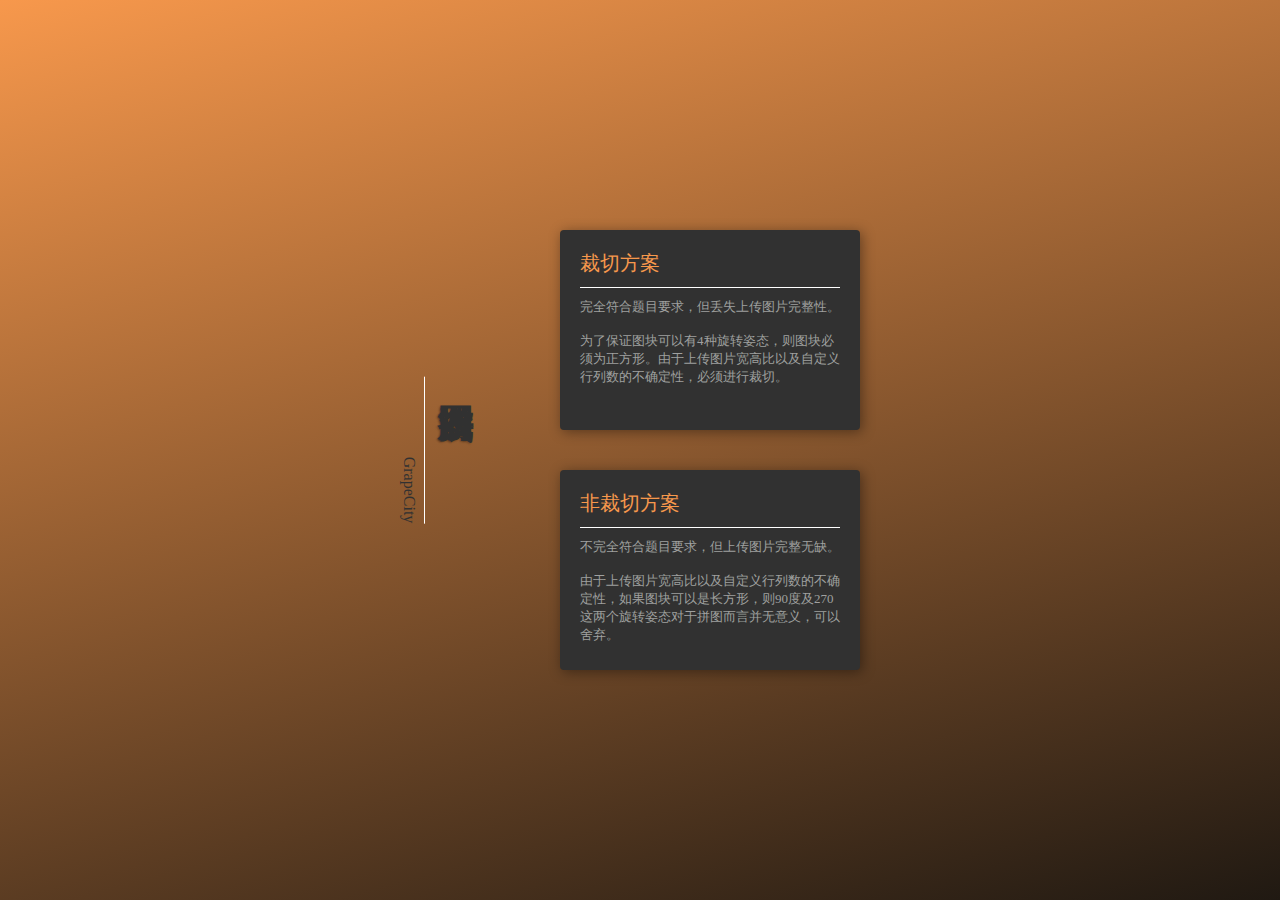
<file: index.html>
<!DOCTYPE html>
<html lang="en">
    <head>
        <meta charset="UTF-8" />
        <meta name="viewport" content="width=device-width, initial-scale=1.0" />
        <meta http-equiv="X-UA-Compatible" content="ie=edge" />
        <title>拼图游戏简易入口 - GrapeCity</title>
        <link rel="icon" type="image/png" href="favicon.png" sizes="32x32" />
        <style>
            body,
            html {
                width: 100%;
                height: 100%;
                position: relative;
                overflow: hidden;
            }
            body {
                margin: 0;
                padding: 0;
                background-image: -webkit-linear-gradient(-75deg, #f7984c, #201912);
                background-image: -moz-linear-gradient(-75deg, #f7984c, #201912);
            }
            h1,
            h2 {
                padding: 0;
                margin: 0;
            }
            body * {
                box-sizing: border-box;
            }
            a {
                text-decoration: none;
            }
            a:link,
            a:active,
            a:visited {
                color: #000;
            }
            a,
            span {
                display: block;
            }
            .header {
                position: absolute;
                left: -160px;
                top: 50%;
                -webkit-writing-mode: vertical-rl;
                -moz-writing-mode: vertical-rl;
                writing-mode: vertical-rl;
                transform: translateY(-50%);
            }
            .header > h1 {
                font-size: 36px;
                color: #313131;
                border-left: 1px solid #fff;
                padding-left: 6px;
                -webkit-text-shadow: -1px 1px 2px rgba(0, 0, 0, 0.2);
                -moz-text-shadow: -1px 1px 2px rgba(0, 0, 0, 0.2);
                text-shadow: -1px 1px 2px rgba(0, 0, 0, 0.2);
            }
            .header > h2 {
                padding-right: 6px;
                padding-top: 80px;
                font-size: 16px;
                font-weight: normal;
                color: #313131;
            }
            .container {
                width: 300px;
                position: absolute;
                left: calc(50% + 70px);
                top: 50%;
                -webkit-transform: translate(-50%, -50%);
                -moz-transform: translate(-50%, -50%);
                transform: translate(-50%, -50%);
            }
            .container > a {
                width: 300px;
                height: 200px;
                padding: 20px;
                background: #313131;
                border-radius: 4px;
                -webkit-box-shadow: 2px 2px 13px rgba(0, 0, 0, 0.4);
                -moz-box-shadow: 2px 2px 13px rgba(0, 0, 0, 0.4);
                box-shadow: 2px 2px 13px rgba(0, 0, 0, 0.4);
                cursor: pointer;
                transition: 0.3s;
            }
            .container > a:nth-of-type(1) {
                margin-bottom: 40px;
            }
            .container > a:hover {
                -webkit-box-shadow: 6px 6px 40px rgba(0, 0, 0, 0.4);
                -moz-box-shadow: 6px 6px 40px rgba(0, 0, 0, 0.4);
                box-shadow: 6px 6px 40px rgba(0, 0, 0, 0.4);
            }
            a > .title {
                font-size: 20px;
                color: #f7984c;
                border-bottom: 1px solid #fff;
                padding-bottom: 10px;
            }
            a > .content {
                color: #9fa09f;
                font-size: 13px;
                padding-top: 10px;
            }
        </style>
    </head>
    <body>
        <div class="container">
            <div id="header" class="header">
                <h1>拼图游戏</h1>
                <h2>GrapeCity</h2>
            </div>
            <a href="./version_cut/index.html">
                <span class="title">裁切方案</span>
                <span class="content">
                    完全符合题目要求，但丢失上传图片完整性。 <br />
                    <br />
                    为了保证图块可以有4种旋转姿态，则图块必须为正方形。由于上传图片宽高比以及自定义行列数的不确定性，必须进行裁切。
                </span>
            </a>
            <a href="./version_noncut/">
                <span class="title">非裁切方案</span>
                <span class="content">
                    不完全符合题目要求，但上传图片完整无缺。 <br />
                    <br />
                    由于上传图片宽高比以及自定义行列数的不确定性，如果图块可以是长方形，则90度及270这两个旋转姿态对于拼图而言并无意义，可以舍弃。
                </span>
            </a>
        </div>
    </body>
</html>
</file>
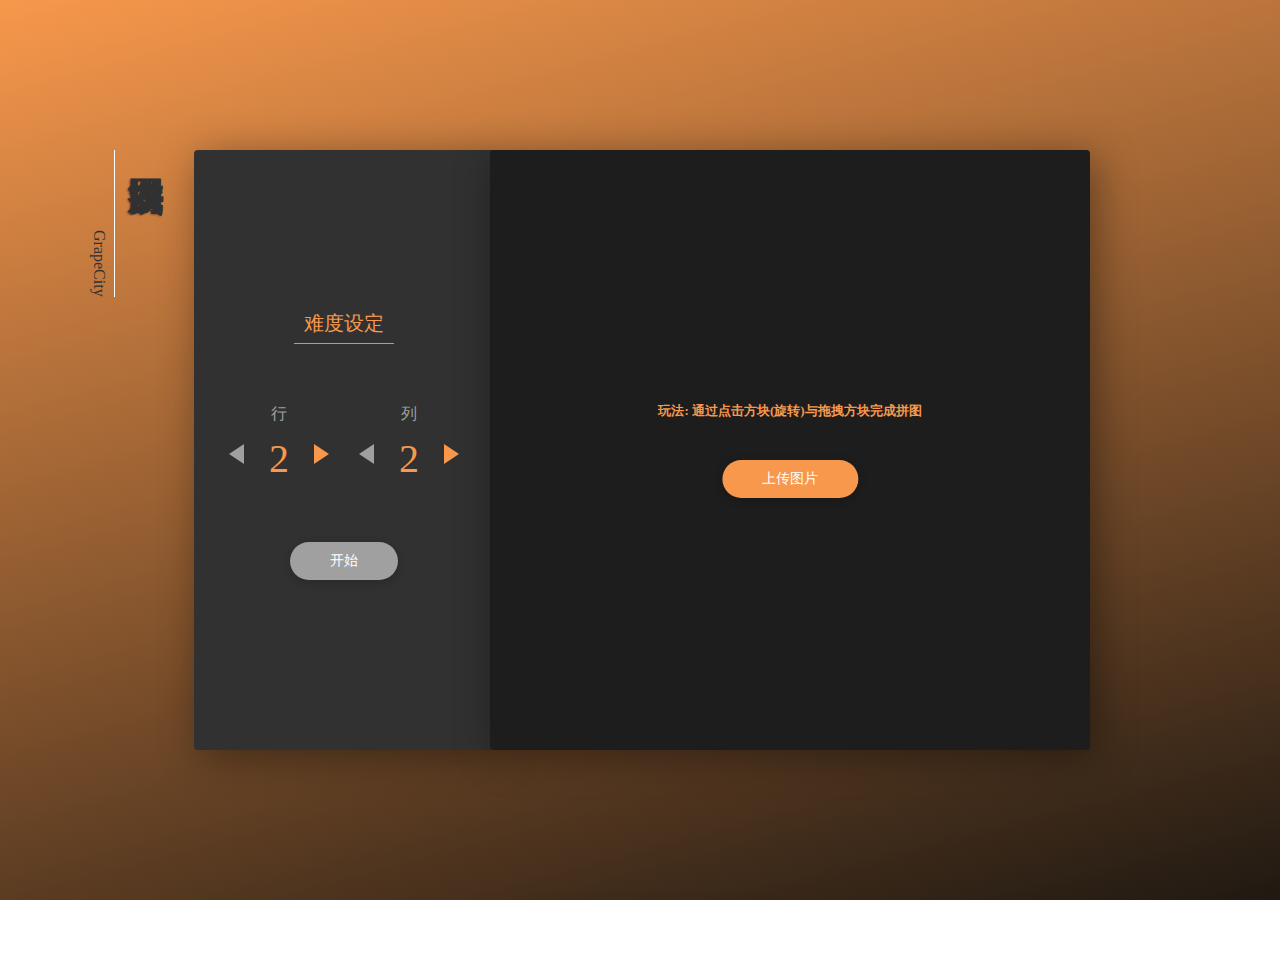
<file: version_cut/index.html>
<!DOCTYPE html>
<html lang="en">
    <head>
        <meta charset="UTF-8" />
        <meta name="viewport" content="width=device-width, initial-scale=1.0" />
        <meta http-equiv="X-UA-Compatible" content="ie=edge" />
        <title>拼图游戏 - GrapeCity</title>
        <link rel="icon" type="image/png" href="../favicon.png" sizes="32x32" />
        <link rel="stylesheet" href="./css/reset.css" />
        <link rel="stylesheet" href="./css/animation.css" />
        <link rel="stylesheet" href="./css/main.css" />
    </head>

    <body>

        <!-- 原生上传控件，通过自定义上传按钮关联触发(隐藏) -->
        <input id="upload-control" class="_hide" type="file" />

        <div class="container">
            
            <div id="header" class="header">
                <h1>拼图游戏</h1>
                <h2>GrapeCity</h2>
            </div>

            <!-- 左侧面板，定义游戏难度，开始游戏 -->
            <div id="panel" class="panel">
                <div class="title">难度设定</div>
                <div class="options _clearfix">
                    <div id="row" class="row _float">
                        <div class="type">行</div>
                        <div class="value">2</div>
                        <div class="lifter">
                            <div class="down"></div>
                            <div class="up"></div>
                        </div>
                    </div>
                    <div id="col" class="col _float">
                        <div class="type">列</div>
                        <div class="value">2</div>
                        <div class="lifter">
                            <div class="down"></div>
                            <div class="up"></div>
                        </div>
                    </div>
                </div>
                <button id="start" class="start _btn _disabled">开始</button>
            </div>

            <!-- 右侧图片裁切展示以及游戏区域 -->
            <div id="area" class="main">
                <div id="giveup" class="giveup _btn"><span></span> <i>返回</i></div>
                <div id="hint" class="hint _btn"><span></span> <i>提示</i></div>
                <div id="background" class="background"></div> <!-- 图片裁切展示区域 -->
                <div id="playground" class="playground"></div> <!-- 游戏区域 -->
                <div class="mask"></div>
                <div class="layer">
                    <div class="intro">玩法: 通过点击方块(旋转)与拖拽方块完成拼图</div>
                    <div class="win _hide">拼图鬼才，恭喜通关</div>
                    <div class="timer _hide">耗时: 11s</div>
                    <button id="upload-button" class="upload _btn">上传图片</button>
                    <button id="recut-button" class="recut _btn _hide">重新裁剪</button>
                </div>
            </div>
        </div>

        <div class="snackbar">上传仅支持图片类型文件</div>

        <script src="./js/polyfills.js"></script>
        <script src="./js/components/BlockGenerator.js"></script>
        <script src="./js/components/NumberLifter.js"></script>
        <script src="./js/components/ImageLoader.js"></script>
        <script src="./js/components/Game.js"></script>
        <script src="./js/index.js"></script>
    </body>
</html>
</file>
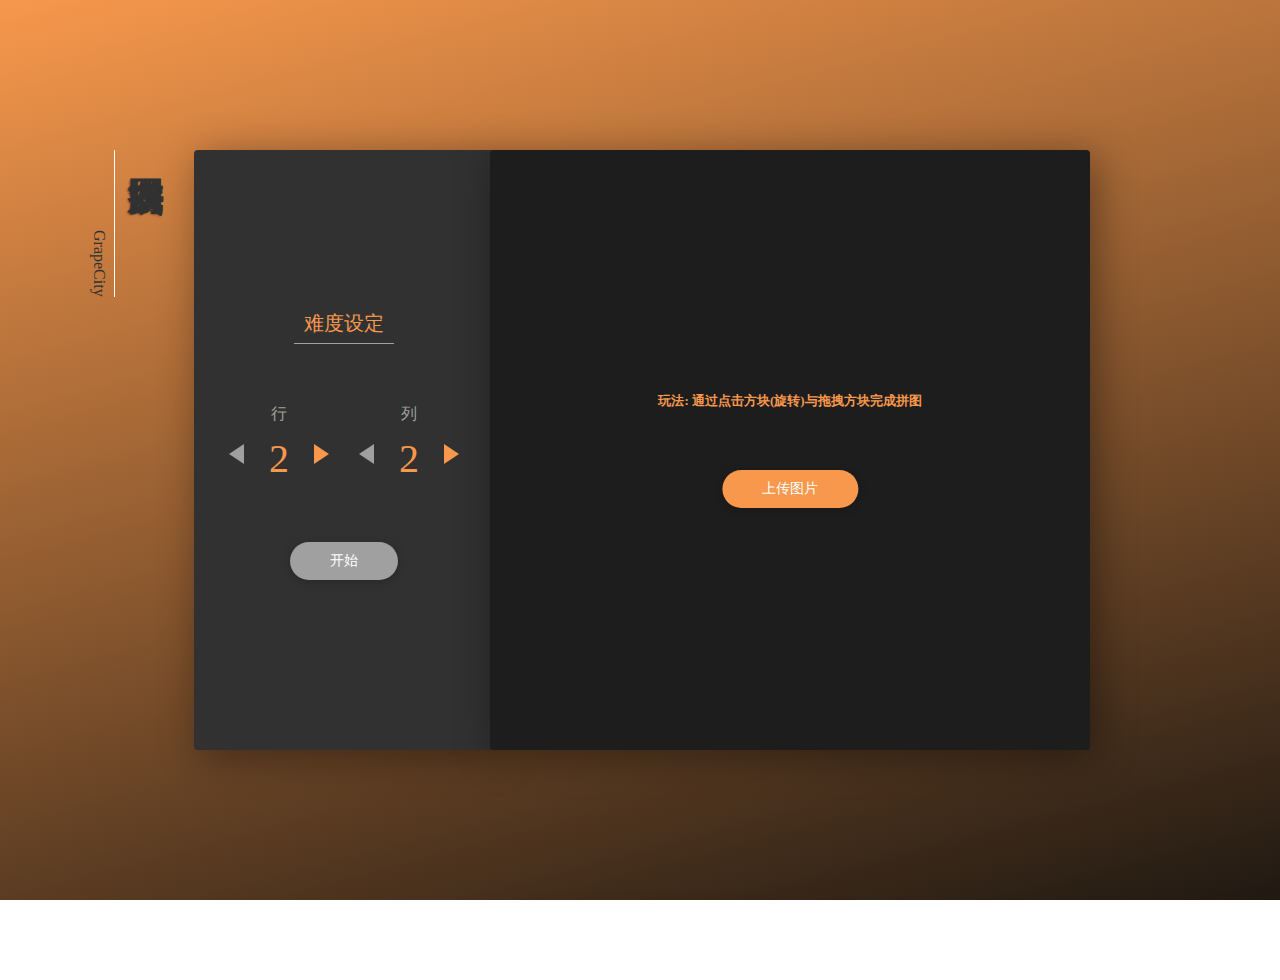
<file: version_noncut/index.html>
<!DOCTYPE html>
<html lang="en">
    <head>
        <meta charset="UTF-8" />
        <meta name="viewport" content="width=device-width, initial-scale=1.0" />
        <meta http-equiv="X-UA-Compatible" content="ie=edge" />
        <title>拼图游戏 - GrapeCity</title>
        <link rel="icon" type="image/png" href="../favicon.png" sizes="32x32" />
        <link rel="stylesheet" href="./css/reset.css" />
        <link rel="stylesheet" href="./css/animation.css" />
        <link rel="stylesheet" href="./css/main.css" />
    </head>

    <body>

        <!-- 原生上传控件，通过自定义上传按钮关联触发(隐藏) -->
        <input id="upload-control" class="_hide" type="file" />

        <div class="container">

            <div id="header" class="header">
                <h1>拼图游戏</h1>
                <h2>GrapeCity</h2>
            </div>

            <!-- 左侧面板，定义游戏难度，开始游戏 -->
            <div id="panel" class="panel">
                <div class="title">难度设定</div>
                <div class="options _clearfix">
                    <div id="row" class="row _float">
                        <div class="type">行</div>
                        <div class="value">2</div>
                        <div class="lifter">
                            <div class="down"></div>
                            <div class="up"></div>
                        </div>
                    </div>
                    <div id="col" class="col _float">
                        <div class="type">列</div>
                        <div class="value">2</div>
                        <div class="lifter">
                            <div class="down"></div>
                            <div class="up"></div>
                        </div>
                    </div>
                </div>
                <button id="start" class="start _btn _disabled">开始</button>
            </div>

            <!-- 右侧图片展示以及游戏区域 -->
            <div id="area" class="main">
                <div id="giveup" class="giveup _btn"><span></span> <i>返回</i></div>
                <div id="hint" class="hint _btn"><span></span> <i>提示</i></div>
                <div id="background" class="background"></div> <!-- 图片展示区域 -->
                <div id="playground" class="playground"></div> <!-- 游戏区域 -->
                <div class="mask"></div>
                <div class="layer">
                    <div class="intro">玩法: 通过点击方块(旋转)与拖拽方块完成拼图</div>
                    <div class="win _hide">拼图鬼才，恭喜通关</div>
                    <div class="timer _hide">耗时: 11s</div>
                    <button id="upload-button" class="upload _btn">上传图片</button>
                </div>
            </div>
        </div>

        <div class="snackbar">上传仅支持图片类型文件</div>

        <script src="./js/polyfills.js"></script>
        <script src="./js/components/BlockGenerator.js"></script>
        <script src="./js/components/NumberLifter.js"></script>
        <script src="./js/components/ImageLoader.js"></script>
        <script src="./js/components/Game.js"></script>
        <script src="./js/index.js"></script>
    </body>
</html>
</file>
<file: version_cut/css/animation.css>
/* 图块互换提示 */
@keyframes breath {
    0% {
        opacity: 1;
    }
    50% {
        opacity: 0;
    }
    100% {
        opacity: 1;
    }
}

/* 图块旋转提示 */
@keyframes breathAndRotate {
    0% {
        opacity: 0;
        -webkit-transform: translate(-50%, -50%) rotate(0deg);
        -moz-transform: translate(-50%, -50%) rotate(0deg);
        transform: translate(-50%, -50%) rotate(0deg);
    }
    50% {
        opacity: 1;
        -webkit-transform: translate(-50%, -50%) rotate(180deg);
        -moz-transform: translate(-50%, -50%) rotate(180deg);
        transform: translate(-50%, -50%) rotate(180deg);
    }
    100% {
        opacity: 0;
        -webkit-transform: translate(-50%, -50%) rotate(360deg);
        -moz-transform: translate(-50%, -50%) rotate(360deg);
        transform: translate(-50%, -50%) rotate(360deg);
    }
}

/* 拖拽底层元素提示 */
@keyframes borderbreath {
    0% {
        border-color: #313131;
    }
    50% {
        border-color: #F7984C;
    }
    100% {
        border-color: #313131;
    }
}
</file>
<file: version_cut/css/main.css>
body {
    background-image: -webkit-linear-gradient(-75deg, #F7984C, #201912);
    background-image: -moz-linear-gradient(-75deg, #F7984C, #201912);
}

/* 标题 */
.header {
    position: absolute;
    left: -400px;
    top: 0;
    z-index: 3;
    -webkit-writing-mode: vertical-rl;
    -moz-writing-mode: vertical-rl;
    writing-mode: vertical-rl;
    transition: .3s;
}

.header._start {
    left: -100px;
}

.header > h1 {
    padding-left: 6px;
    border-left: 1px solid #fff;
    font-size: 36px;
    color: #313131;
    -webkit-text-shadow: -1px 1px 2px rgba(0, 0, 0, .2);
    -moz-text-shadow: -1px 1px 2px rgba(0, 0, 0, .2);
    text-shadow: -1px 1px 2px rgba(0, 0, 0, .2);
}

.header > h2 {
    padding-right: 6px;
    padding-top: 80px;
    font-size: 16px;
    font-weight: normal;
    color: #313131;
}

.container {
    width: 600px;
    height: 600px;
    border-radius: 4px;
    position: absolute;
    left: 50%;
    top: 50%;
    -wekit-transform: translate(calc(-50% + 150px), -50%);
    -moz-transform: translate(calc(-50% + 150px), -50%);
    transform: translate(calc(-50% + 150px), -50%);
    transition: .6s ease-in-out .3s;
}

.container._start {
    -webkit-transform: translate(-50%, -50%);
    -moz-transform: translate(-50%, -50%);
    transform: translate(-50%, -50%);
}

/* 左侧功能区 */
.container > .panel {
    width: 300px;
    height: 100%;
    background: #313131;
    padding: 100px 20px;
    position: absolute;
    left: 0;
    top: 0;
    border-radius: 4px 0 0 4px;
    z-index: 1;
    -webkit-box-shadow: 6px 6px 40px rgba(0, 0, 0, .4);
    -moz-box-shadow: 6px 6px 40px rgba(0, 0, 0, .4);
    box-shadow: 6px 6px 40px rgba(0, 0, 0, .4);
    text-align: center;
    -webkit-transform: translateX(calc(-300px + 4px));
    -moz-transform: translateX(calc(-300px + 4px));
    transform: translateX(calc(-300px + 4px));
    transition: .3s ease-in-out;
}

.container > .panel._start {
    -webkit-box-shadow: 0 0 0 rgba(0, 0, 0, .4);
    -moz-box-shadow: 0 0 0 rgba(0, 0, 0, .4);
    box-shadow: 0 0 0 rgba(0, 0, 0, .4);
    -webkit-transform: translateX(0);
    -moz-transform: translateX(0);
    transform: translateX(0);
}

.container > .panel > .title {
    width: 100px;
    color: #F7984C;
    margin: 60px auto;
    font-size: 20px;
    padding-bottom: 6px;
    border-bottom: 1px solid #9FA09F;
}

.container > .panel > .options {
    width: 100%;
    margin-bottom: 60px;
}

.container > .panel > .options > div {
    width: 50%;
    position: relative;
}

.container > .panel > .options .type {
    display: block;
    width: 100%;
    margin-bottom: 10px;
    color: #9FA09F;
}

.container > .panel > .options .value {
    width: 100%;
    display: block;
    text-align: center;
    font-size: 40px;
    color: #F7984C;
    -webkit-transform: scale(1);
    -moz-transform: scale(1);
    transform: scale(1);
    transition: .3s;
}

.container > .panel > .options .value._change {
    -webkit-transform: scale(1.2);
    -moz-transform: scale(1.2);
    transform: scale(1.2);
}

.container > .panel > .options .lifter {
    width: 100px;
    height: 40px;
    background: transparent;
    position: absolute;
    left: 50%;
    bottom: 0;
    z-index: 1;
    -webkit-transform: translateX(-50%);
    -moz-transform: translateX(-50%);
    transform: translateX(-50%);
}

.lifter > div {
    width: 0;
    height: 0;
    border-top: 10px solid transparent;
    border-bottom: 10px solid transparent;
    position: absolute;
    top: 2px;
    cursor: pointer;
    transition: .3s;
}

.lifter > div:hover {
    -webkit-transform: scale(1.4);
    -moz-transform: scale(1.4);
    transform: scale(1.4);
}

.lifter > div._disabled:hover {
    -webkit-transform: scale(1);
    -moz-transform: scale(1);
    transform: scale(1);
}

.lifter > div.down {
    border-right: 15px solid #F7984C;
    left: 0;
}

.lifter > div.down._disabled {
    border-right-color: #9FA09F;
}

.lifter > div.up {
    border-left: 15px solid #F7984C;
    right: 0;
}

.lifter > div.up._disabled {
    border-left-color: #9FA09F;
}

.container > .panel > .start {
    margin: 0 auto;
}

/* 右侧游戏区 */
.container > .main {
    width: 100%;
    height: 100%;
    background: #313131;
    border-radius: 4px;
    position: relative;
    z-index: 2;
    -webkit-box-shadow: 6px 6px 40px rgba(0, 0, 0, .4);
    -moz-box-shadow: 6px 6px 40px rgba(0, 0, 0, .4);
    box-shadow: 6px 6px 40px rgba(0, 0, 0, .4);
}

.container > .main._hideOverflow {
    overflow: hidden;
}

.container > .main > .giveup, .container > .main > .hint {
    width: 50px;
    height: 50px;
    background: #F7984C;
    border-radius: 50%;
    position: absolute;
    right: -70px;
    opacity: 0;
    z-index: 3;
    -webkit-transform: translateY(50px);
    -moz-transform: translateY(50px);
    transform: translateY(50px);
    cursor: initial;
}

.container > .main > .giveup._show, .container > .main > .hint._show {
    opacity: 1;
    -webkit-transform: translateY(0);
    -moz-transform: translateY(0);
    transform: translateY(0);
    cursor: pointer;
}

.container > .main > .giveup > span, .container > .main > .hint > span {
    width: 16px;
    height: 16px;
    position: absolute;
    left: 50%;
    top: 50%;
    -webkit-transform: translate(-50%, -50%);
    -moz-transform: translate(-50%, -50%);
    transform: translate(-50%, -50%);
}

.container > .main > .giveup > i, .container > .main > .hint > i {
    width: 50px;
    line-height: 30px;
    background: #313131;
    border-radius: 4px;
    text-align: center;
    font-size: 12px;
    font-style: normal;
    color: #fff;
    position: absolute;
    top: 10px;
    right: 0;
    opacity: 0;
    -webkit-transform: translateX(50px);
    -moz-transform: translateX(50px);
    transform: translateX(50px);
    transition: .3s;
}

.container > .main > .giveup > i:after, .container > .main > .hint > i:after {
    content: "";
    width: 0;
    height: 0;
    border-top: 6px solid transparent;
    border-bottom: 6px solid transparent;
    border-right: 8px solid #313131;
    position: absolute;
    top: 10px;
    left: -6px;
}

.container > .main > .giveup:hover i, .container > .main > .hint:hover i {
    opacity: 1;
    -webkit-transform: translateX(60px);
    -moz-transform: translateX(60px);
    transform: translateX(60px);
}

.container > .main > .giveup {
    top: 0;
}

.container > .main > .hint {
    top: 70px;
}

.container > .main > .giveup > span {
    background: url(../images/giveup.png) no-repeat;
    background-size: 100% 100%;
}

.container > .main > .hint > span {
    background: url(../images/hint.png) no-repeat;
    background-size: 100% 100%;
}

.container > .main > .background, .container > .main > .playground {
    width: 100%;
    height: 100%;
    background-repeat: no-repeat;
    background-clip: content-box;
    border-radius: 4px;
    position: absolute;
    left: 50%;
    top: 50%;
    -webkit-transform: translate(-50%, -50%);
    -moz-transform: translate(-50%, -50%);
    transform: translate(-50%, -50%);
}

.container > .main > .background {
    z-index: 0;
    opacity: .1;
    transition: 1s;
}

.container > .main > .background._dragging {
    transition: none;
}

.container > .main > .background._bright {
    opacity: 0.8;
}

.container > .main > .playground {
    z-index: 1;
}

.container > .main > .playground._beforeStart {
    cursor: move;
    border: 2px dashed #F7984C;
}

.container > .main > .playground> .block {
    border: 1px solid #313131;
    position: absolute;
    left: 0;
    top: 0;
    z-index: 1;
    opacity: 0;
    -webkit-box-shadow: 6px 6px 40px rgba(0, 0, 0, 0);
    -moz-box-shadow: 6px 6px 40px rgba(0, 0, 0, 0);
    box-shadow: 6px 6px 40px rgba(0, 0, 0, 0);
    cursor: pointer;
    -webkit-backface-visibility: hidden;
    -moz-backface-visibility: hidden;
    backface-visibility: hidden;
    -webkit-transform-style: preserve-3d;
    -moz-transform-style: preserve-3d;
    transform-style: preserve-3d;
    -webkit-transform-origin: center center;
    -moz-transform-origin: center center;
    transform-origin: center center;
    transition: .3s;
}

.container > .main > .playground> .block._start {
    opacity: 1;
}

.container > .main > .playground> .block._dragging {
    opacity: .8;
    transition: none;
}

.container > .main > .playground> .block._action {
    border-width: 4px;
    -webkit-animation: borderbreath 1s linear infinite;
    -moz-animation: borderbreath 1s linear infinite;
    animation: borderbreath 1s linear infinite;
}

.container > .main > .playground> .block:hover {
    -webkit-box-shadow: 6px 6px 40px rgba(0, 0, 0, .4);
    -moz-box-shadow: 6px 6px 40px rgba(0, 0, 0, .4);
    box-shadow: 6px 6px 40px rgba(0, 0, 0, .4);
}

.container > .main > .playground> .block > .rotation-helper {
    width: 40px;
    height: 40px;
    background: url(../images/helper_rotation.png) no-repeat;
    background-size: 100% 100%;
    opacity: 0;
    position: absolute;
    left: 50%;
    top: 50%;
    -webkit-transform: translate(-50%, -50%) rotate(0deg);
    -moz-transform: translate(-50%, -50%) rotate(0deg);
    transform: translate(-50%, -50%) rotate(0deg);
    -webkit-animation: breathAndRotate 1s linear infinite;
    -moz-animation: breathAndRotate 1s linear infinite;
    animation: breathAndRotate 1s linear infinite;
}

.container > .main > .playground> .position-helper {
    width: 100px;
    height: 0px;
    border-top: 2px dashed #F7984C;
    border-bottom: 2px dashed #F7984C;
    opacity: 0;
    position: absolute;
    left: 50%;
    top: 50%;
    z-index: 9998;
    -webkit-transform-origin: 0 2px;
    -moz-transform-origin: 0 2px;
    transform-origin: 0 2px;
    -webkit-transform: rotate(0deg);
    -moz-transform: rotate(0deg);
    transform: rotate(0deg);
    -webkit-animation: breath 1s linear infinite;
    -moz-animation: breath 1s linear infinite;
    animation: breath 1s linear infinite;
}

.container > .main > .playground> .position-helper > .leftPoint, .container > .main > .playground> .position-helper > .rightPoint {
    width: 14px;
    height: 14px;
    background: #F7984C;
    border-radius: 50%;
    position: absolute;
    top: 50%;
    -webkit-transform: translate(-50%, -50%);
    -moz-transform: translate(-50%, -50%);
    transform: translate(-50%, -50%);
}

.container > .main > .playground> .position-helper > .leftPoint {
    left: 0;
    -webkit-transform: translate(-50%, -50%);
    -moz-transform: translate(-50%, -50%);
    transform: translate(-50%, -50%);
}

.container > .main > .playground> .position-helper > .rightPoint {
    right: 0;
    -webkit-transform: translate(50%, -50%);
    -moz-transform: translate(50%, -50%);
    transform: translate(50%, -50%);
}

.container > .main > .mask {
    width: 100%;
    height: 100%;
    background: rgba(0, 0, 0, .4);
    border-radius: 4px;
    position: absolute;
    left: 0;
    top: 0;
    z-index: 2;
}

.container > .main > .layer {
    position: absolute;
    left: 50%;
    top: 50%;
    z-index: 3;
    -webkit-transform: translate(-50%, -50%);
    -moz-transform: translate(-50%, -50%);
    transform: translate(-50%, -50%);
    text-align: center;
}

.container > .main > .layer> .intro {
    color: #F7984C;
    font-weight: bold;
    font-size: 13px;
    margin-bottom: 40px;
}

.container > .main > .layer> .win {
    color: #F7984C;
    font-weight: bold;
    font-size: 30px;
    margin-bottom: 40px;
    -webkit-text-shadow: 2px 2px 10px rgba(0, 0, 0, .4);
    -moz-text-shadow: 2px 2px 10px rgba(0, 0, 0, .4);
    text-shadow: 2px 2px 10px rgba(0, 0, 0, .4);
}

.container > .main > .layer> .timer {
    margin-top: -30px;
    color: #F7984C;
    font-weight: bold;
    font-size: 13px;
    margin-bottom: 40px;
    -webkit-text-shadow: 2px 2px 10px rgba(0, 0, 0, .4);
    -moz-text-shadow: 2px 2px 10px rgba(0, 0, 0, .4);
    text-shadow: 2px 2px 10px rgba(0, 0, 0, .4);
}

.container button {
    padding: 10px 40px;
    background: #F7984C;
    border-radius: 20px;
    font-size: 14px;
    color: #fff;
}

.container button:nth-last-of-type(1) {
    margin-top: 20px;
}

.snackbar {
    width: 240px;
    background: #313131;
    line-height: 50px;
    font-size: 14px;
    color: #fff;
    text-align: center;
    position: absolute;
    left: 50%;
    bottom: 0;
    border-radius: 4px 4px 0 0;
    box-shadow: 6px 6px 40px rgba(0, 0, 0, .4);
    -webkit-transform: translate(-50%, 160%);
    -moz-transform: translate(-50%, 160%);
    transform: translate(-50%, 160%);
    transition: .3s;
}

.snackbar._show {
    -webkit-transform: translate(-50%, 0);
    -moz-transform: translate(-50%, 0);
    transform: translate(-50%, 0);
}
</file>
<file: version_noncut/css/animation.css>
/* 图块互换提示 */
@keyframes breath {
    0% {
        opacity: 1;
    }
    50% {
        opacity: 0;
    }
    100% {
        opacity: 1;
    }
}

/* 图块旋转提示 */
@keyframes breathAndRotate {
    0% {
        opacity: 0;
        -webkit-transform: translate(-50%, -50%) rotate(0deg);
        -moz-transform: translate(-50%, -50%) rotate(0deg);
        transform: translate(-50%, -50%) rotate(0deg);
    }
    50% {
        opacity: 1;
        -webkit-transform: translate(-50%, -50%) rotate(180deg);
        -moz-transform: translate(-50%, -50%) rotate(180deg);
        transform: translate(-50%, -50%) rotate(180deg);
    }
    100% {
        opacity: 0;
        -webkit-transform: translate(-50%, -50%) rotate(360deg);
        -moz-transform: translate(-50%, -50%) rotate(360deg);
        transform: translate(-50%, -50%) rotate(360deg);
    }
}

/* 拖拽底层元素提示 */
@keyframes borderbreath {
    0% {
        border-color: #313131;
    }
    50% {
        border-color: #F7984C;
    }
    100% {
        border-color: #313131;
    }
}
</file>
<file: version_noncut/css/main.css>
body {
    background-image: -webkit-linear-gradient(-75deg, #F7984C, #201912);
    background-image: -moz-linear-gradient(-75deg, #F7984C, #201912);
}

/* 标题 */
.header {
    z-index: 3;
    position: absolute;
    left: -400px;
    top: 0;
    -webkit-writing-mode: vertical-rl;
    -moz-writing-mode: vertical-rl;
    writing-mode: vertical-rl;
    transition: .3s;
}

.header._start {
    left: -100px;
}

.header > h1 {
    font-size: 36px;
    color: #313131;
    border-left: 1px solid #fff;
    padding-left: 6px;
    -webkit-text-shadow: -1px 1px 2px rgba(0, 0, 0, .2);
    -moz-text-shadow: -1px 1px 2px rgba(0, 0, 0, .2);
    text-shadow: -1px 1px 2px rgba(0, 0, 0, .2);
}

.header > h2 {
    padding-right: 6px;
    padding-top: 80px;
    font-size: 16px;
    font-weight: normal;
    color: #313131;
}

.container {
    width: 600px;
    height: 600px;
    border-radius: 4px;
    position: absolute;
    left: 50%;
    top: 50%;
    -webkit-transform: translate(calc(-50% + 150px), -50%);
    -moz-transform: translate(calc(-50% + 150px), -50%);
    transform: translate(calc(-50% + 150px), -50%);
    transition: .6s ease-in-out .3s;
}

.container._start {
    -webkit-transform: translate(-50%, -50%);
    -moz-transform: translate(-50%, -50%);
    transform: translate(-50%, -50%);
}

/* 左侧功能区 */
.container > .panel {
    width: 300px;
    height: 100%;
    background: #313131;
    padding: 100px 20px;
    position: absolute;
    left: 0;
    top: 0;
    border-radius: 4px 0 0 4px;
    z-index: 1;
    -webkit-box-shadow: 6px 6px 40px rgba(0, 0, 0, .4);
    -moz-box-shadow: 6px 6px 40px rgba(0, 0, 0, .4);
    box-shadow: 6px 6px 40px rgba(0, 0, 0, .4);
    text-align: center;
    -webkit-transform: translateX(calc(-300px + 4px));
    -moz-transform: translateX(calc(-300px + 4px));
    transform: translateX(calc(-300px + 4px));
    transition: .3s ease-in-out;
}

.container > .panel._start {
    -webkit-box-shadow: 0 0 0 rgba(0, 0, 0, .4);
    -moz-box-shadow: 0 0 0 rgba(0, 0, 0, .4);
    box-shadow: 0 0 0 rgba(0, 0, 0, .4);
    -webkit-transform: translateX(0);
    -moz-transform: translateX(0);
    transform: translateX(0);
}

.container > .panel > .title {
    width: 100px;
    color: #F7984C;
    margin: 60px auto;
    font-size: 20px;
    padding-bottom: 6px;
    border-bottom: 1px solid #9FA09F;
}

.container > .panel > .options {
    width: 100%;
    margin-bottom: 60px;
}

.container > .panel > .options > div {
    width: 50%;
    position: relative;
}

.container > .panel > .options .type {
    display: block;
    width: 100%;
    margin-bottom: 10px;
    color: #9FA09F;
}

.container > .panel > .options .value {
    width: 100%;
    display: block;
    text-align: center;
    font-size: 40px;
    color: #F7984C;
    -webkit-transform: scale(1);
    -moz-transform: scale(1);
    transform: scale(1);
    transition: .3s;
}

.container > .panel > .options .value._change {
    -webkit-transform: scale(1.2);
    -moz-transform: scale(1.2);
    transform: scale(1.2);
}

.container > .panel > .options .lifter {
    width: 100px;
    height: 40px;
    background: transparent;
    position: absolute;
    left: 50%;
    bottom: 0;
    z-index: 1;
    -webkit-transform: translateX(-50%);
    -moz-transform: translateX(-50%);
    transform: translateX(-50%);
}

.lifter > div {
    width: 0;
    height: 0;
    border-top: 10px solid transparent;
    border-bottom: 10px solid transparent;
    position: absolute;
    top: 2px;
    cursor: pointer;
    transition: .3s;
}

.lifter > div:hover {
    -webkit-transform: scale(1.4);
    -moz-transform: scale(1.4);
    transform: scale(1.4);
}

.lifter > div._disabled:hover {
    -webkit-transform: scale(1);
    -moz-transform: scale(1);
    transform: scale(1);
}

.lifter > div.down {
    border-right: 15px solid #F7984C;
    left: 0;
}

.lifter > div.down._disabled {
    border-right-color: #9FA09F;
}

.lifter > div.up {
    border-left: 15px solid #F7984C;
    right: 0;
}

.lifter > div.up._disabled {
    border-left-color: #9FA09F;
}

.container > .panel > .start {
    margin: 0 auto;
}

/* 右侧游戏区 */
.container > .main {
    width: 100%;
    height: 100%;
    background: #313131;
    border-radius: 4px;
    position: relative;
    z-index: 2;
    -webkit-box-shadow: 6px 6px 40px rgba(0, 0, 0, .4);
    -moz-box-shadow: 6px 6px 40px rgba(0, 0, 0, .4);
    box-shadow: 6px 6px 40px rgba(0, 0, 0, .4);
}

.container > .main > .giveup, .container > .main > .hint {
    width: 50px;
    height: 50px;
    background: #F7984C;
    border-radius: 50%;
    position: absolute;
    right: -70px;
    opacity: 0;
    z-index: 3;
    -webkit-transform: translateY(50px);
    -moz-transform: translateY(50px);
    transform: translateY(50px);
    cursor: initial;
}

.container > .main > .giveup._show, .container > .main > .hint._show {
    opacity: 1;
    -webkit-transform: translateY(0);
    -moz-transform: translateY(0);
    transform: translateY(0);
    cursor: pointer;
}

.container > .main > .giveup > span, .container > .main > .hint > span {
    width: 16px;
    height: 16px;
    position: absolute;
    left: 50%;
    top: 50%;
    -webkit-transform: translate(-50%, -50%);
    -moz-transform: translate(-50%, -50%);
    transform: translate(-50%, -50%);
}

.container > .main > .giveup > i, .container > .main > .hint > i {
    width: 50px;
    line-height: 30px;
    background: #313131;
    border-radius: 4px;
    text-align: center;
    font-size: 12px;
    font-style: normal;
    color: #fff;
    position: absolute;
    top: 10px;
    right: 0;
    opacity: 0;
    -webkit-transform: translateX(50px);
    -moz-transform: translateX(50px);
    transform: translateX(50px);
    transition: .3s;
}

.container > .main > .giveup > i:after, .container > .main > .hint > i:after {
    content: "";
    width: 0;
    height: 0;
    border-top: 6px solid transparent;
    border-bottom: 6px solid transparent;
    border-right: 8px solid #313131;
    position: absolute;
    top: 10px;
    left: -6px;
}

.container > .main > .giveup:hover i, .container > .main > .hint:hover i {
    opacity: 1;
    -webkit-transform: translateX(60px);
    -moz-transform: translateX(60px);
    transform: translateX(60px);
}

.container > .main > .giveup {
    top: 0;
}

.container > .main > .hint {
    top: 70px;
}

.container > .main > .giveup > span {
    background: url(../images/giveup.png) no-repeat;
    background-size: 100% 100%;
}

.container > .main > .hint > span {
    background: url(../images/hint.png) no-repeat;
    background-size: 100% 100%;
}

.container > .main > .background, .container > .main > .playground {
    width: 100%;
    height: 100%;
    background-repeat: no-repeat;
    border-radius: 4px;
    position: absolute;
    left: 50%;
    top: 50%;
    -webkit-transform: translate(-50%, -50%);
    -moz-transform: translate(-50%, -50%);
    transform: translate(-50%, -50%);
}

.container > .main > .background {
    z-index: 0;
    opacity: .1;
    transition: 1s;
}

.container > .main > .background._bright {
    opacity: 0.8;
}

.container > .main > .playground {
    z-index: 1;
}

.container > .main > .playground> .block {
    border: 1px solid #313131;
    position: absolute;
    left: 0;
    top: 0;
    z-index: 1;
    opacity: 0;
    -webkit-box-shadow: 6px 6px 40px rgba(0, 0, 0, 0);
    -moz-box-shadow: 6px 6px 40px rgba(0, 0, 0, 0);
    box-shadow: 6px 6px 40px rgba(0, 0, 0, 0);
    cursor: pointer;
    -webkit-backface-visibility: hidden;
    -moz-backface-visibility: hidden;
    backface-visibility: hidden;
    -webkit-transform-style: preserve-3d;
    -moz-transform-style: preserve-3d;
    transform-style: preserve-3d;
    -webkit-transform-origin: center center;
    -moz-transform-origin: center center;
    transform-origin: center center;
    transition: .3s;
}

.container > .main > .playground> .block._start {
    opacity: 1;
}

.container > .main > .playground> .block._dragging {
    opacity: .8;
    transition: none;
}

.container > .main > .playground> .block._action {
    border-width: 4px;
    -webkit-animation: borderbreath 1s linear infinite;
    -moz-animation: borderbreath 1s linear infinite;
    animation: borderbreath 1s linear infinite;
}

.container > .main > .playground> .block:hover {
    -webkit-box-shadow: 6px 6px 40px rgba(0, 0, 0, .4);
    -moz-box-shadow: 6px 6px 40px rgba(0, 0, 0, .4);
    box-shadow: 6px 6px 40px rgba(0, 0, 0, .4);
}

.container > .main > .playground> .block > .rotation-helper {
    width: 40px;
    height: 40px;
    background: url(../images/helper_rotation.png) no-repeat;
    background-size: 100% 100%;
    opacity: 0;
    position: absolute;
    left: 50%;
    top: 50%;
    -webkit-transform: translate(-50%, -50%) rotate(0deg);
    -moz-transform: translate(-50%, -50%) rotate(0deg);
    transform: translate(-50%, -50%) rotate(0deg);
    -webkit-animation: breathAndRotate 1s linear infinite;
    -moz-animation: breathAndRotate 1s linear infinite;
    animation: breathAndRotate 1s linear infinite;
}

.container > .main > .playground> .position-helper {
    width: 100px;
    height: 0px;
    border-top: 2px dashed #F7984C;
    border-bottom: 2px dashed #F7984C;
    opacity: 0;
    position: absolute;
    left: 50%;
    top: 50%;
    z-index: 9998;
    -webkit-transform-origin: 0 2px;
    -moz-transform-origin: 0 2px;
    transform-origin: 0 2px;
    -webkit-transform: rotate(0deg);
    -moz-transform: rotate(0deg);
    transform: rotate(0deg);
    -webkit-animation: breath 1s linear infinite;
    -moz-animation: breath 1s linear infinite;
    animation: breath 1s linear infinite;
}

.container > .main > .playground> .position-helper > .leftPoint, .container > .main > .playground> .position-helper > .rightPoint {
    width: 14px;
    height: 14px;
    background: #F7984C;
    border-radius: 50%;
    position: absolute;
    top: 50%;
    -webkit-transform: translate(-50%, -50%);
    -moz-transform: translate(-50%, -50%);
    transform: translate(-50%, -50%);
}

.container > .main > .playground> .position-helper > .leftPoint {
    left: 0;
    -webkit-transform: translate(-50%, -50%);
    -moz-transform: translate(-50%, -50%);
    transform: translate(-50%, -50%);
}

.container > .main > .playground> .position-helper > .rightPoint {
    right: 0;
    -webkit-transform: translate(50%, -50%);
    -moz-transform: translate(50%, -50%);
    transform: translate(50%, -50%);
}

.container > .main > .mask {
    width: 100%;
    height: 100%;
    background: rgba(0, 0, 0, .4);
    border-radius: 4px;
    position: absolute;
    left: 0;
    top: 0;
    z-index: 2;
}

.container > .main > .layer {
    position: absolute;
    left: 50%;
    top: 50%;
    z-index: 3;
    -webkit-transform: translate(-50%, -50%);
    -moz-transform: translate(-50%, -50%);
    transform: translate(-50%, -50%);
    text-align: center;
}

.container > .main > .layer> .intro {
    color: #F7984C;
    font-weight: bold;
    font-size: 13px;
    margin-bottom: 40px;
}

.container > .main > .layer> .win {
    color: #F7984C;
    font-weight: bold;
    font-size: 30px;
    margin-bottom: 40px;
    -webkit-text-shadow: 2px 2px 10px rgba(0, 0, 0, .4);
    -moz-text-shadow: 2px 2px 10px rgba(0, 0, 0, .4);
    text-shadow: 2px 2px 10px rgba(0, 0, 0, .4);
}

.container > .main > .layer> .timer {
    margin-top: -30px;
    color: #F7984C;
    font-weight: bold;
    font-size: 13px;
    margin-bottom: 40px;
    -webkit-text-shadow: 2px 2px 10px rgba(0, 0, 0, .4);
    -moz-text-shadow: 2px 2px 10px rgba(0, 0, 0, .4);
    text-shadow: 2px 2px 10px rgba(0, 0, 0, .4);
}

.container button {
    padding: 10px 40px;
    background: #F7984C;
    border-radius: 20px;
    font-size: 14px;
    color: #fff;
}

.container button:nth-last-of-type(1) {
    margin-top: 20px;
}

.snackbar {
    width: 240px;
    background: #313131;
    line-height: 50px;
    font-size: 14px;
    color: #fff;
    text-align: center;
    position: absolute;
    left: 50%;
    bottom: 0;
    border-radius: 4px 4px 0 0;
    -webkit-box-shadow: 6px 6px 40px rgba(0, 0, 0, .4);
    -moz-box-shadow: 6px 6px 40px rgba(0, 0, 0, .4);
    box-shadow: 6px 6px 40px rgba(0, 0, 0, .4);
    -webkit-transform: translate(-50%, 160%);
    -moz-transform: translate(-50%, 160%);
    transform: translate(-50%, 160%);
    transition: .3s;
}

.snackbar._show {
    -webkit-transform: translate(-50%, 0);
    -moz-transform: translate(-50%, 0);
    transform: translate(-50%, 0);
}
</file>
